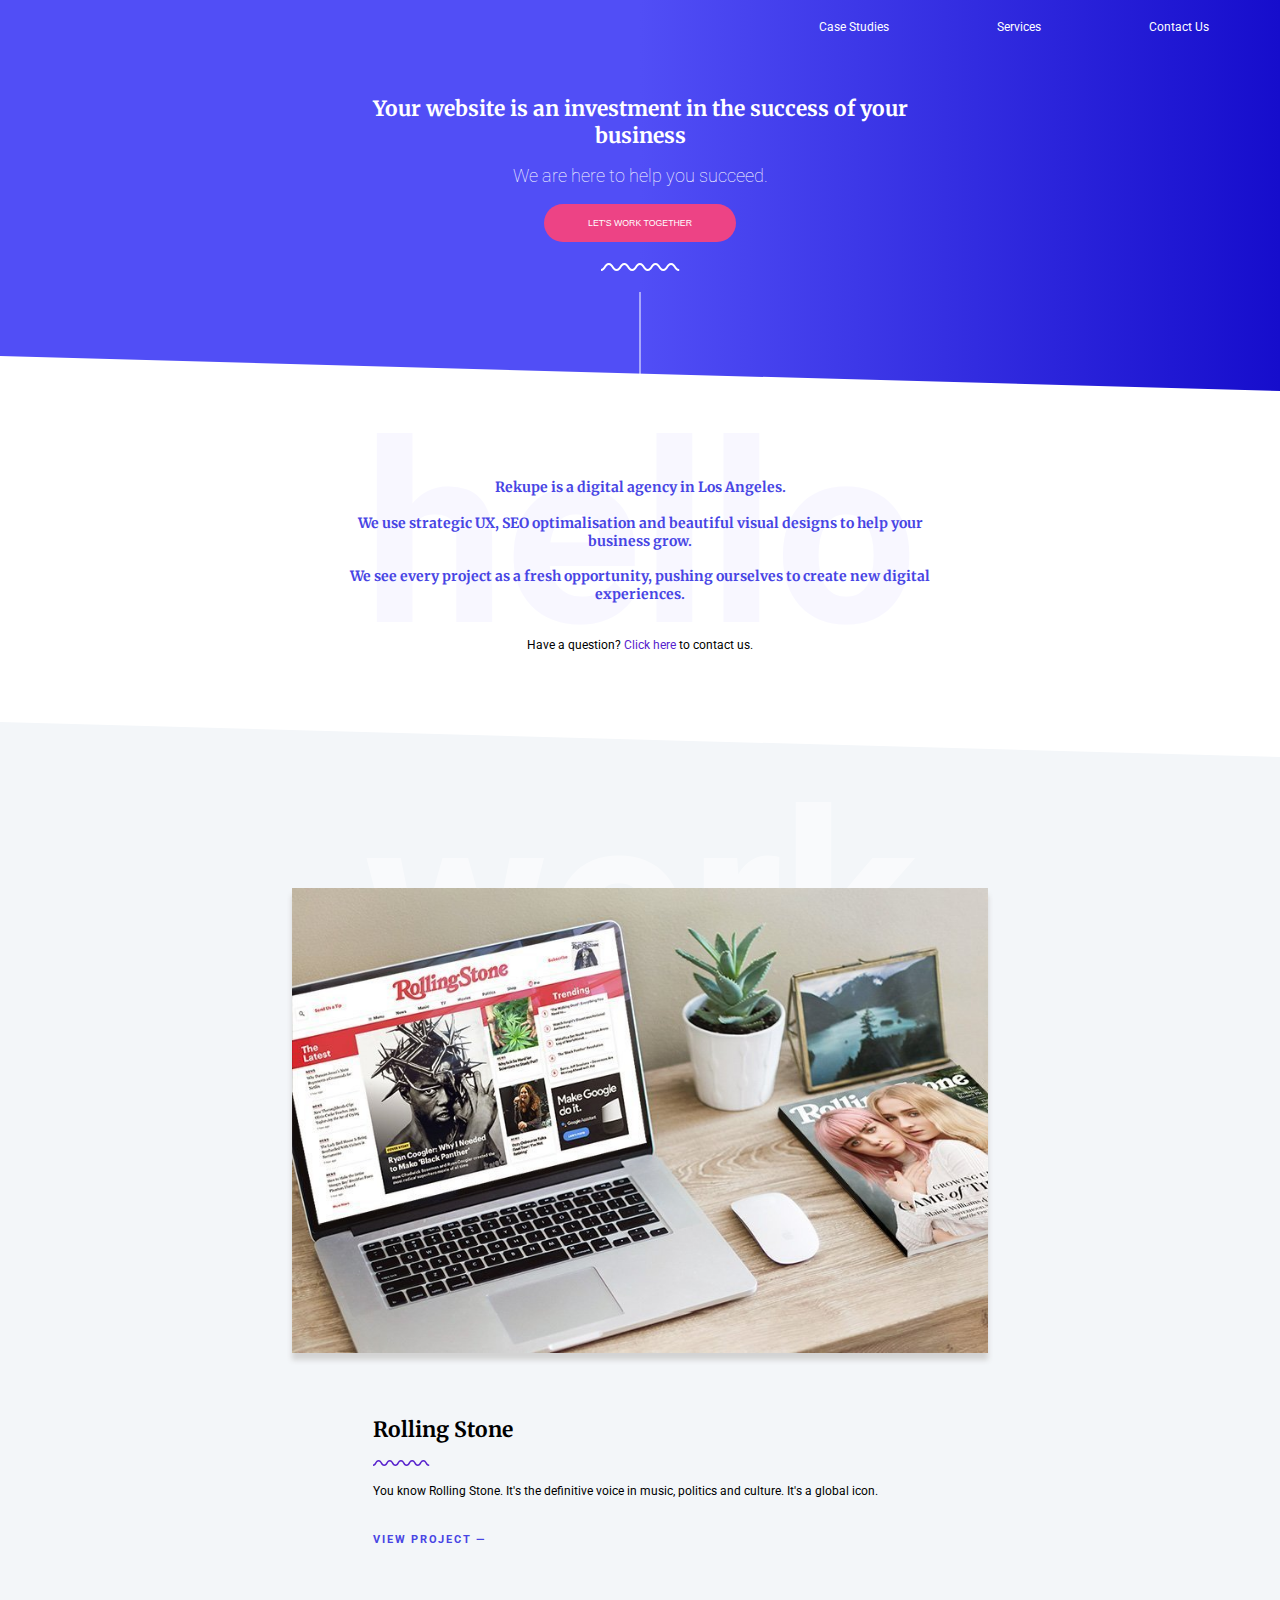
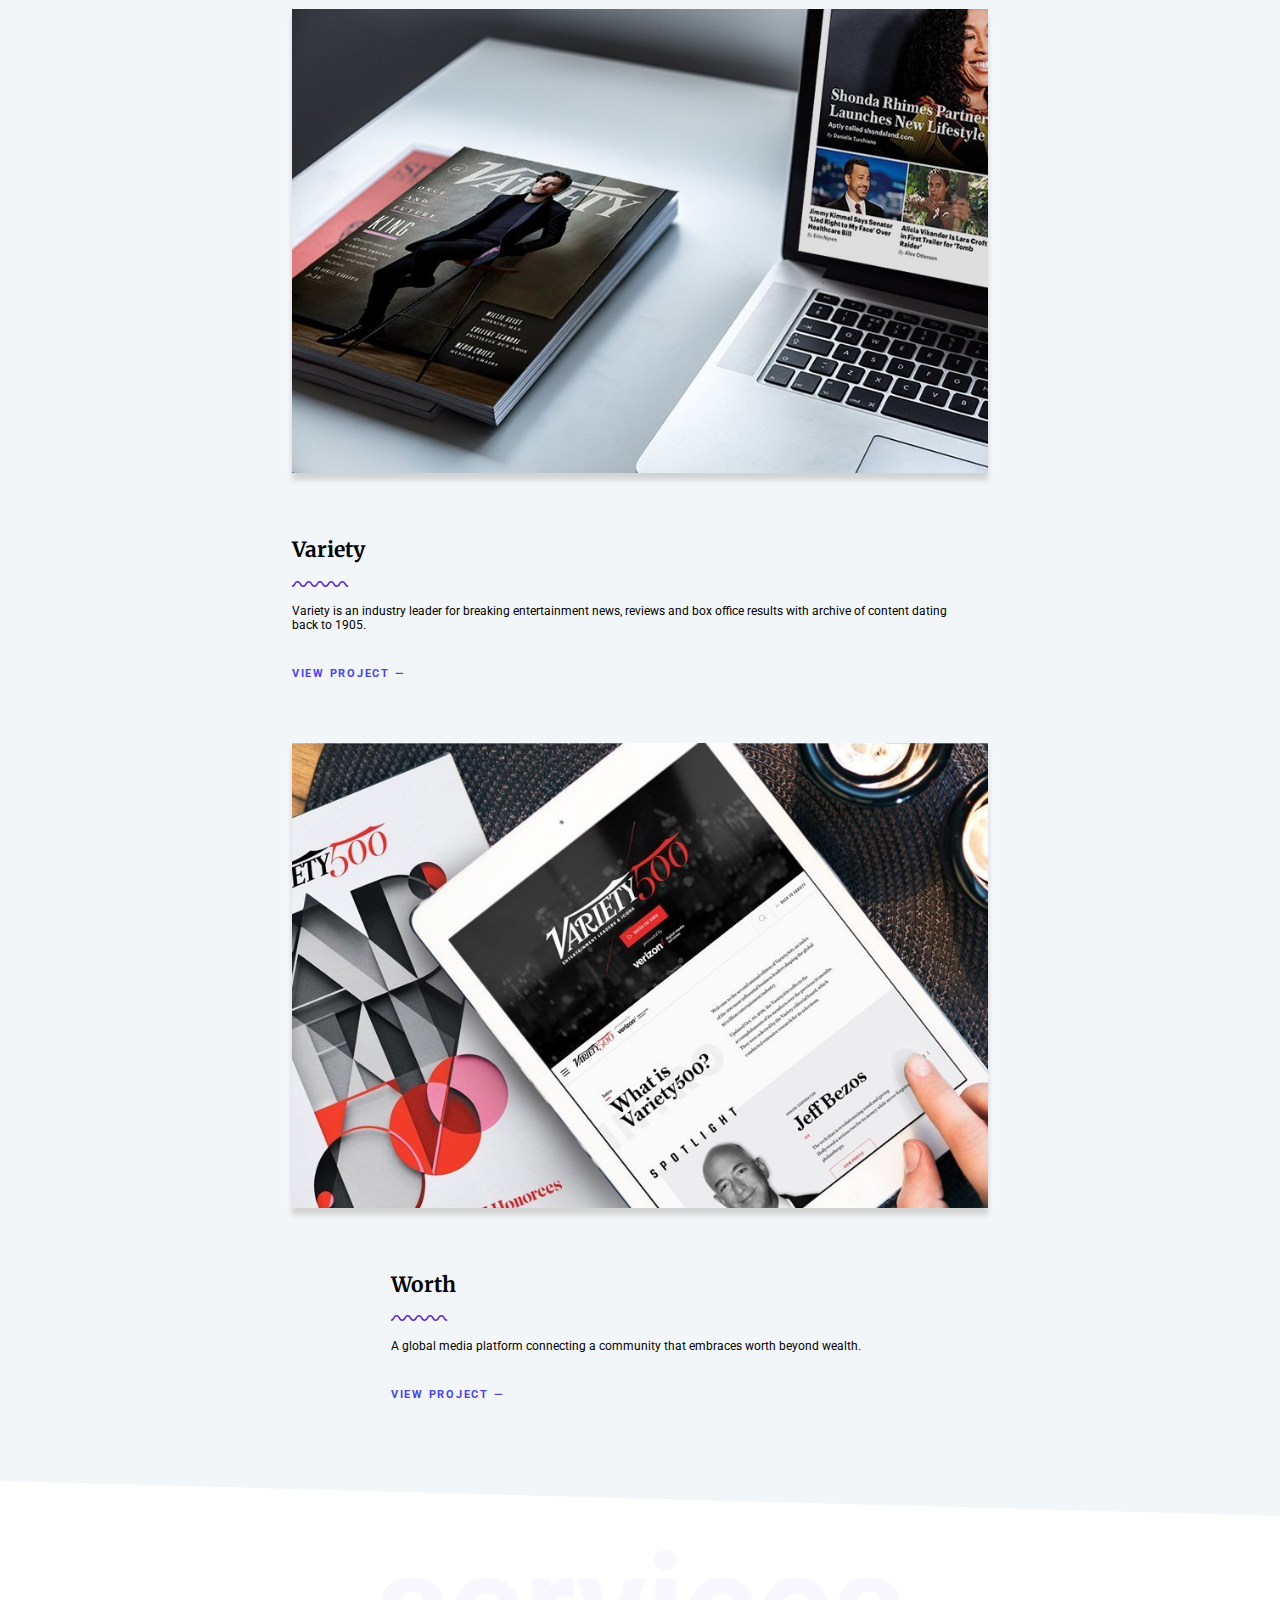
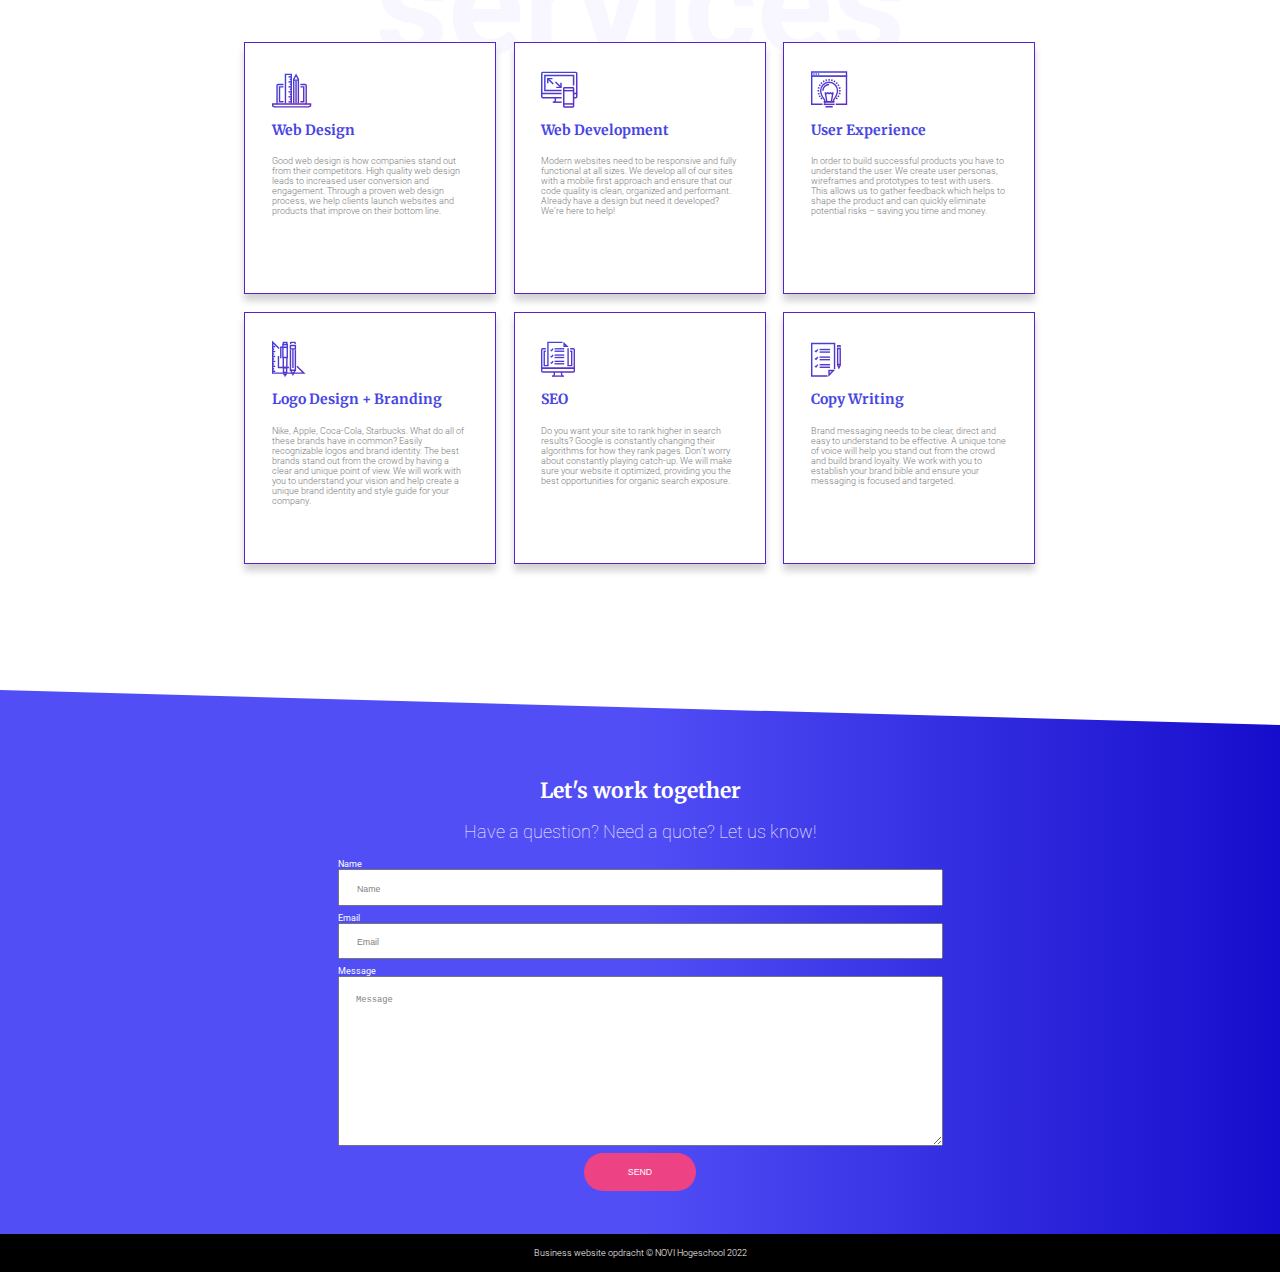
<file: index.html>
<!DOCTYPE html>
<html lang="en" xmlns="http://www.w3.org/1999/html">
<head>
    <meta charset="UTF-8">
    <style>
        @import url('https://fonts.googleapis.com/css2?family=Merriweather:wght@400;700&family=Roboto:wght@300;400&display=swap');
    </style>
    <meta name="viewport" content="width=device-width, initial-scale=1.0">
    <link rel="stylesheet" href="styles.css">
    <title>Title</title>
</head>
<body>
<nav>
        <ul class="nav-container">
            <li class="nav-item"><a href="#work">Case Studies</a></li>
            <li class="nav-item"><a href="#services">Services</a></li>
            <li class="nav-item"><a href="#contact">Contact Us</a></li>
        </ul>
</nav>

<header>
    <div class="default-container">
        <h1 class="extra-padding-bottom">Your website is an investment in the success of your business</h1>
        <h2 class="extra-padding-bottom">We are here to help you succeed.</h2>
        <div>
            <button>LET'S WORK TOGETHER</button>
        </div>
        <div class="flex-center">
            <img src="/assets/squiggle_line_stripe.svg" alt="squiggle">
        </div>
    </div>
    <div class="header-sqewed"></div>
</header>

<section class="hello">
    <div class="default-container">
        <h3 class="extra-padding-bottom">Rekupe is a digital agency in Los Angeles.</h3>
        <h3 class="extra-padding-bottom">We use strategic UX, SEO optimalisation and beautiful visual designs to help your business grow.</h3>
        <h3 class="extra-padding-bottom">We see every project as a fresh opportunity, pushing ourselves to create new digital experiences.</h3>
        <h4 class="extra-padding-top extra-padding-bottom">Have a question? <a href="#contact">Click here</a> to contact us.</h4>
    </div>
    <div class="hello-sqewed"></div>
</section>

<section class="work">
    <div class="work-container">
        <article class="work-img-box" id="work">
            <img src="/assets/work-image-01.jpeg" alt="Rolling Stone">
        </article>
        <article class="work-box">
            <h1 class="color-black extra-padding-bottom">Rolling Stone</h1>
            <img src="/assets/squiggle_line.svg" alt="squiggle">
            <h4 class="extra-padding-top extra-padding-bottom">You know Rolling Stone. It's the definitive voice in music, politics and culture.
                It's a global icon.</h4>
            <h5 class="extra-padding-top"><a href="page.html">VIEW PROJECT &#x2015;</a></h5>
        </article>

        <article class="work-img-box">
            <img src="/assets/work-image-02.jpeg" alt="Variety">
        </article>
        <article class="work-box">
            <h1 class="color-black extra-padding-bottom">Variety</h1>
            <img src="/assets/squiggle_line.svg" alt="squiggle">
            <h4 class="extra-padding-top extra-padding-bottom">Variety is an industry leader for breaking entertainment news, reviews and box office
                results with archive of content dating back to 1905.</h4>
            <h5 class="extra-padding-top"><a href="page.html">VIEW PROJECT &#x2015;</a></h5>
        </article>

        <article class="work-img-box">
            <img src="/assets/work-image-03.jpeg" alt="Worth">
        </article>
        <article class="work-box">
            <h1 class="color-black extra-padding-bottom">Worth</h1>
            <img src="/assets/squiggle_line.svg" alt="squiggle">
            <h4 class="extra-padding-top extra-padding-bottom">A global media platform connecting a community that embraces worth beyond wealth.</h4>
            <h5 class="extra-padding-top"><a href="page.html">VIEW PROJECT &#x2015;</a></h5>
        </article>
    </div>
    <div class="work-sqewed"></div>
</section>

<section class="services">
    <div class="services-container">
        <article class="services-box" id="services">
            <img src="/assets/icon_web-design.svg" alt="Web Design" height="27%" width="27%">
            <h3 class="extra-padding-bottom">Web Design</h3>
            <h6 class="extra-padding-bottom">Good web design is how companies stand out from their competitors.
                High quality web design leads to increased user conversion and engagement.
                Through a proven web design process, we help clients launch websites and products that improve on their bottom line.</h6>
        </article>
        <article class="services-box">
            <img src="/assets/icon_web-development.svg" alt="Web Development" height="27%" width="27%">
            <h3 class="extra-padding-bottom">Web Development</h3>
            <h6 class="extra-padding-bottom">Modern websites need to be responsive and fully functional at all sizes.
                We develop all of our sites with a mobile first approach and ensure that our code quality is clean, organized and performant.
                Already have a design but need it developed? We’re here to help!</h6>
        </article>
        <article class="services-box">
            <img src="/assets/icon_ux.svg" alt="User Experience" height="27%" width="27%">
            <h3 class="extra-padding-bottom">User Experience</h3>
            <h6 class="extra-padding-bottom">In order to build successful products you have to understand the user.
                We create user personas, wireframes and prototypes to test with users.
                This allows us to gather feedback which helps to shape the product and can quickly eliminate potential risks – saving you time and money.</h6>
        </article>
        <article class="services-box">
            <img src="/assets/icon_graphic-design.svg" alt="Logo Design + Branding" height="27%" width="27%">
            <h3 class="extra-padding-bottom">Logo Design + Branding</h3>
            <h6 class="extra-padding-bottom">Nike, Apple, Coca-Cola, Starbucks. What do all of these brands have in common?
                Easily recognizable logos and brand identity. The best brands stand out from the crowd by having a clear and unique point of view.
                We will work with you to understand your vision and help create a unique brand identity and style guide for your company.</h6>
        </article>
        <article class="services-box">
            <img src="/assets/icon_seo.svg" alt="SEO" height="27%" width="27%">
            <h3 class="extra-padding-bottom">SEO</h3>
            <h6 class="extra-padding-bottom">Do you want your site to rank higher in search results?
                Google is constantly changing their algorithms for how they rank pages. Don’t worry about constantly playing catch-up.
                We will make sure your website it optimized, providing you the best opportunities for organic search exposure.</h6>
        </article>
        <article class="services-box">
            <img src="/assets/icon_copywriting.svg" alt="Copy Writing" height="27%" width="27%">
            <h3 class="extra-padding-bottom">Copy Writing</h3>
            <h6 class="extra-padding-bottom">Brand messaging needs to be clear, direct and easy to understand to be effective.
                A unique tone of voice will help you stand out from the crowd and build brand loyalty.
                We work with you to establish your brand bible and ensure your messaging is focused and targeted.</h6>
        </article>
    </div>

</section>

<form>
    <div class="services-sqewed"></div>
    <div class="default-container" id="contact">
        <h1 class="extra-padding-bottom">Let's work together</h1>
        <h2 class="extra-padding-bottom">Have a question? Need a quote? Let us know!</h2>
        <div class="form-box">
            <form action="" id="form1">
                <label for="name-field">Name</label>
                <input type="text" id="name-field" placeholder="Name"/>

                <label for="email-field">Email</label>
                <input type="email" id="email-field" placeholder="Email"/>

                <label for="textarea-field">Message</label>
                <textarea name="textarea" id="textarea-field" rows="10" cols="50" placeholder="Message"></textarea>
            </form>
        </div>
        <div>
            <button type="submit" form="form1">SEND</button>
        </div>
    </div>
</form>

<footer>
    <div class="footer-container">
        <p>Business website opdracht © NOVI Hogeschool 2022</p>
    </div>
</footer>
</body>
</html>
</file>
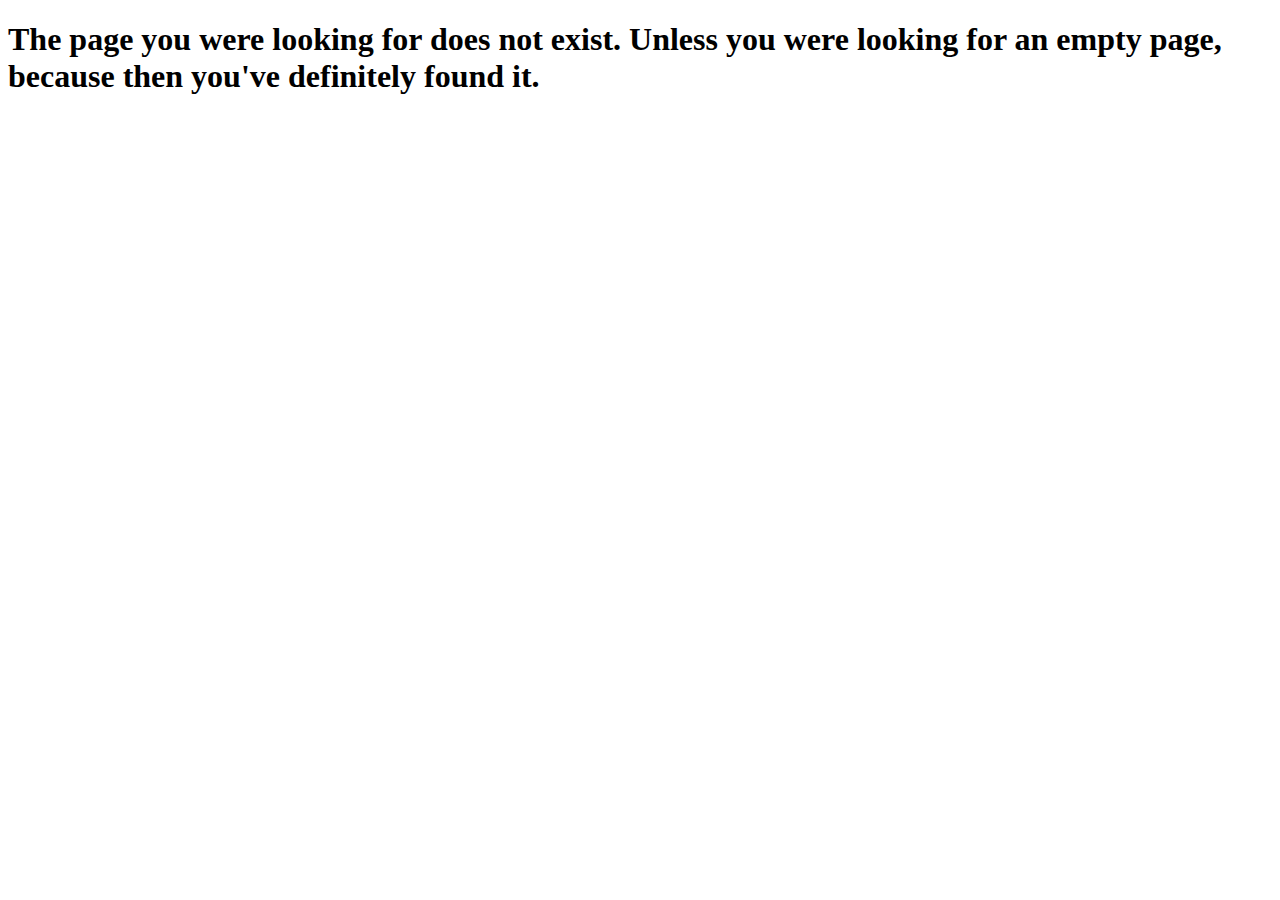
<file: page.html>
<!DOCTYPE html>
<html lang="en">
<head>
    <meta charset="UTF-8">
    <title>Title</title>
</head>
<body>
<h1>The page you were looking for does not exist. Unless you
    were looking for an empty page, because then you've definitely found it.</h1>
</body>
</html>
</file>
<file: styles.css>
* {
    box-sizing: border-box;
    margin: 0;
    padding: 0;
    }

    :root {
        --body-font-family: 'Roboto', sans-serif;
        --headings-font-family: 'Merriweather', serif;
        --nav: #4845E4;
        --header: #4845E4;
        --hello: #FFF;
        --work: #F3F6F9;
        --services: #FFF;
        --button: #ED4385;
        --form: #4845E4;
        --footer: #000;
    }

    html {
        font-size: 1rem;
    }

    body {
        font-family: var(--body-font-family);
    }

    p {
        color: #FFF;
        font-size: 0.625rem;
        font-weight: 300;
    }

    h1, h3 { /*Merriweather 400 700*/
        font-family: var(--headings-font-family);
        color: #FFF;
    }

    h2, h4, h5, h6 { /*//Roboto 300 400*/
        color: #FFF;
    }

    h1 {
        font-size: 1.5rem;
    }

    h2 {
        font-size: 1.25rem;
        font-weight: lighter;
    }

    h3 {
        font-size: 1rem;
        font-weight: 700;
        color: #4845E4;
    }

    h4 {
        font-size: 0.875rem;
        font-weight: 400;
        color: #000;
    }

    h5 {
        font-size: 0.750rem;
    }

    h6{
        font-size: 0.625rem;
        font-weight: 300;
        color: #7A7A7A;
    }

    button {
        background-color: var(--button);
        color: #FFF;
        font-size: 0.625rem;
        border: 0;
        border-radius: 2rem;
        padding: 1rem 3.125rem;
    }

    img {
        max-width: 100%;
        max-height: 100%;
        display: block; /* remove extra space below image */
    }

    /* ----VARIOUS CLASS---- */

    .flex-center {
        display: flex;
        justify-content: center;
        align-items: center;
    }

    .nav-item {
        list-style-type: none;
    }

    .extra-padding-top {
        padding-top: 1.25rem;
    }

    .extra-padding-bottom {
        padding-bottom: 1.25rem;
    }

    .color-black {
        color: #000;
    }

    .color-white {
        color: #FFF;
    }

    /* ----LINK STYLING---- */
    li a {
        text-decoration: none;
        font-size: 0.875rem;
        color: #FFF;
    }

    .hello a {
        text-decoration: none;
        color: #5722CD;
    }

    .hello a:hover {
        color: var(--button);
    }

    .work a {
        text-decoration: none;
        color: var(--header);
        letter-spacing: 0.125rem;
    }

    .work a:hover {
        color: var(--button);
    }

    /* ----CONTAINER CLASS---- */

    .default-container {
        display: flex;
        flex-direction: column;
        justify-content: center;
        flex-basis: 75%;
        flex-shrink: 1;
        flex-grow: 0;
        text-align: center;
        padding-left: 1.25rem;
        padding-right: 1.25rem;
        z-index: 100;
        /*background-color: BROWN;*/
    }

    .nav-container {
        display: flex;
        flex-direction: row;
        justify-content: space-around;
        flex-basis: 95%;
        flex-shrink: 1;
        flex-grow: 0;
    }

    .work-container {
        display: flex;
        flex-direction: row;
        justify-content: center;
        flex-basis: 90%;
        flex-shrink: 1;
        flex-grow: 0;
        flex-wrap: wrap;
        z-index: 100;
        /*background-color: yellow;*/
    }

    .services-container {
        display: flex;
        flex-direction: row;
        justify-content: center;
        flex-basis: 50%;
        flex-shrink: 1;
        flex-grow: 0;
        text-align: left;
        flex-wrap: wrap;
        gap: 1.25rem;
        z-index: 100;
        /*background-color: orange;*/
    }

    /* AREA */

    /* AREA----NAV---- */
    nav {
        position: relative;
        /*background-color: var(--nav);*/
        background: rgb(81, 78, 246);
        background: linear-gradient(90deg, rgba(81, 78, 246, 1) 50%, rgba(22, 13, 204, 1) 100%);
        display: flex;
        flex-direction: row;
        justify-content: flex-end;
        padding: 1.25rem 1.25rem;
    }

    /* AREA----HEADER---- */
    header {
        position: relative;
        /*background-color: var(--header);*/
        background: rgb(81, 78, 246);
        background: linear-gradient(90deg, rgba(81, 78, 246, 1) 50%, rgba(22, 13, 204, 1) 100%);
        display: flex;
        flex-direction: row;
        justify-content: center;
        padding-top: 3.125rem;
        padding-bottom: 10.625rem;
    }

    header img {
        position: absolute;
        bottom: 0;
        z-index: 100;
    }

    /* AREA----SECTION---- */
    section {
        position: relative;
        display: flex;
        flex-direction: row;
        justify-content: center;
    }

    /* AREA----SECTION----HELLO---- */
    .hello {
        background-color: var(--hello);
        padding-top: 6.25rem;
        padding-bottom: 6.25rem;
    }

    .hello::before {
        position: absolute;
        top: 1.1rem;
        content: "hello";
        display: block;
        font-weight: 700;
        font-size: 8rem;
        color: #F2F0FF;
        opacity: 50%;
    }

    /*AREA----SECTION----WORK----*/
    .work {
        background-color: var(--work);
        padding-top: 9.375rem;
        padding-bottom: 6.25rem;
    }

    .work-box {
        max-width: 80%;
        padding-top: 2rem;
        padding-bottom: 2rem;
        padding-left: 0;
        padding-right: 2rem;
    }

    .work-img-box {
        box-shadow: 0 0.5rem 0.375rem 0 lightgrey;
        max-width: 80%;
        height: auto;
    }


    .work::before {
        position: absolute;
        top: 1.5rem;
        content: "work";
        display: block;
        font-weight: 700;
        font-size: 10rem;
        color: #FFF;
        opacity: 50%;
    }

    /* AREA----SECTION----SERVICES---- */
    .services {
        background-color: var(--services);
        padding-top: 9rem;
        padding-bottom: 9rem;
    }

    .services-box {
        border: 0.05rem solid #5722CD;
        background-color: #FFF;
        box-shadow: 0 0.5rem 0.5rem 0 lightgrey;
        width: 18rem;
        height: 18rem;
        padding-top: 1rem;
        padding-left: 1.875rem;
        padding-right: 1.875rem;
    }

    .services:before {
        position: absolute;
        top: 4.5rem;
        content: "services";
        display: block;
        font-weight: 700;
        font-size: 5rem;
        color: #F2F0FF;
        opacity: 50%;
    }

    /* AREA----FORM---- */
    form {
        position: relative;
        /*background-color: var(--form);*/
        background: rgb(81, 78, 246);
        background: linear-gradient(90deg, rgba(81, 78, 246, 1) 50%, rgba(22, 13, 204, 1) 100%);
        display: flex;
        flex-direction: row;
        justify-content: center;
        padding-top: 6.25rem;
        padding-bottom: 3.125rem;
    }

    .form-box {
        display: flex;
        flex-direction: column;
        text-align: left;
        color: #FFF;
    }

    form label {
        color: #FFF;
        font-size: 0.625rem;
        font-weight: 400;
    }

    form input {
        padding: 0.625rem;
        margin-bottom: 0.5rem;
    }

    form textarea {
        padding: 0.625rem;
        margin-bottom: 0.5rem;
    }

    ::placeholder {
        color: grey;
        font-size: 0.625rem;
        font-weight: 400;
        padding: 0.625rem 0.625rem;
    }

    /* AREA----FOOTER---- */
    footer {
        background-color: var(--footer);
        text-align: center;
        padding: 1rem 0;
    }

/* ----SQEWED LINE---- */

    .header-sqewed {
        border-bottom: 2.5rem solid #FFF;
        border-right: 100vw solid transparent;
        position: absolute;
        width: 100%;
        bottom: 0;
        left: 0;
    }

    .hello-sqewed {
        border-bottom: 2.5rem solid var(--work);
        border-right: 100vw solid transparent;
        position: absolute;
        width: 100%;
        bottom: 0;
        left: 0;
    }

    .work-sqewed {
        border-bottom: 2.5rem solid var(--services);
        border-right: 100vw solid transparent;
        position: absolute;
        width: 100%;
        bottom: 0;
        left: 0;
    }

    .services-sqewed {
        border-top: 2.5rem solid #FFF;
        border-left: 100vw solid transparent;
        position: absolute;
        width: 100%;
        top: 0;
        left: 0;
    }

@media (min-width: 641px) {
    html {
        font-size: 0.875rem;
    }

    .nav-container {
        flex-basis: 50%;
    }

    .default-container {
        flex-basis: 50%;
    }

    .work-container {
        row-gap: 2.5rem;
    }

    .services-container {
        flex-basis: 90%;
    }

    .hello::before {
        top: -0.2rem;
        font-size: 18rem;
    }

    .work::before {
        top: 0;
        font-size: 18rem;
    }

    .services:before {
        top: 0.5rem;
        font-size: 10rem;
    }
}


@media (min-width: 1178px) {
    .nav-container {
        flex-basis: 40%;
    }

    .work-container {
        flex-basis: 68%;
    }

    .services-container {
        flex-basis: 68%;
    }
}

@media (min-width: 1560px) {
    .nav-container {
        flex-basis: 30%;
    }

    .work-container {
        flex-basis: 55%;
    }

    .services-container {
        flex-basis: 55%;
    }
}
</file>
